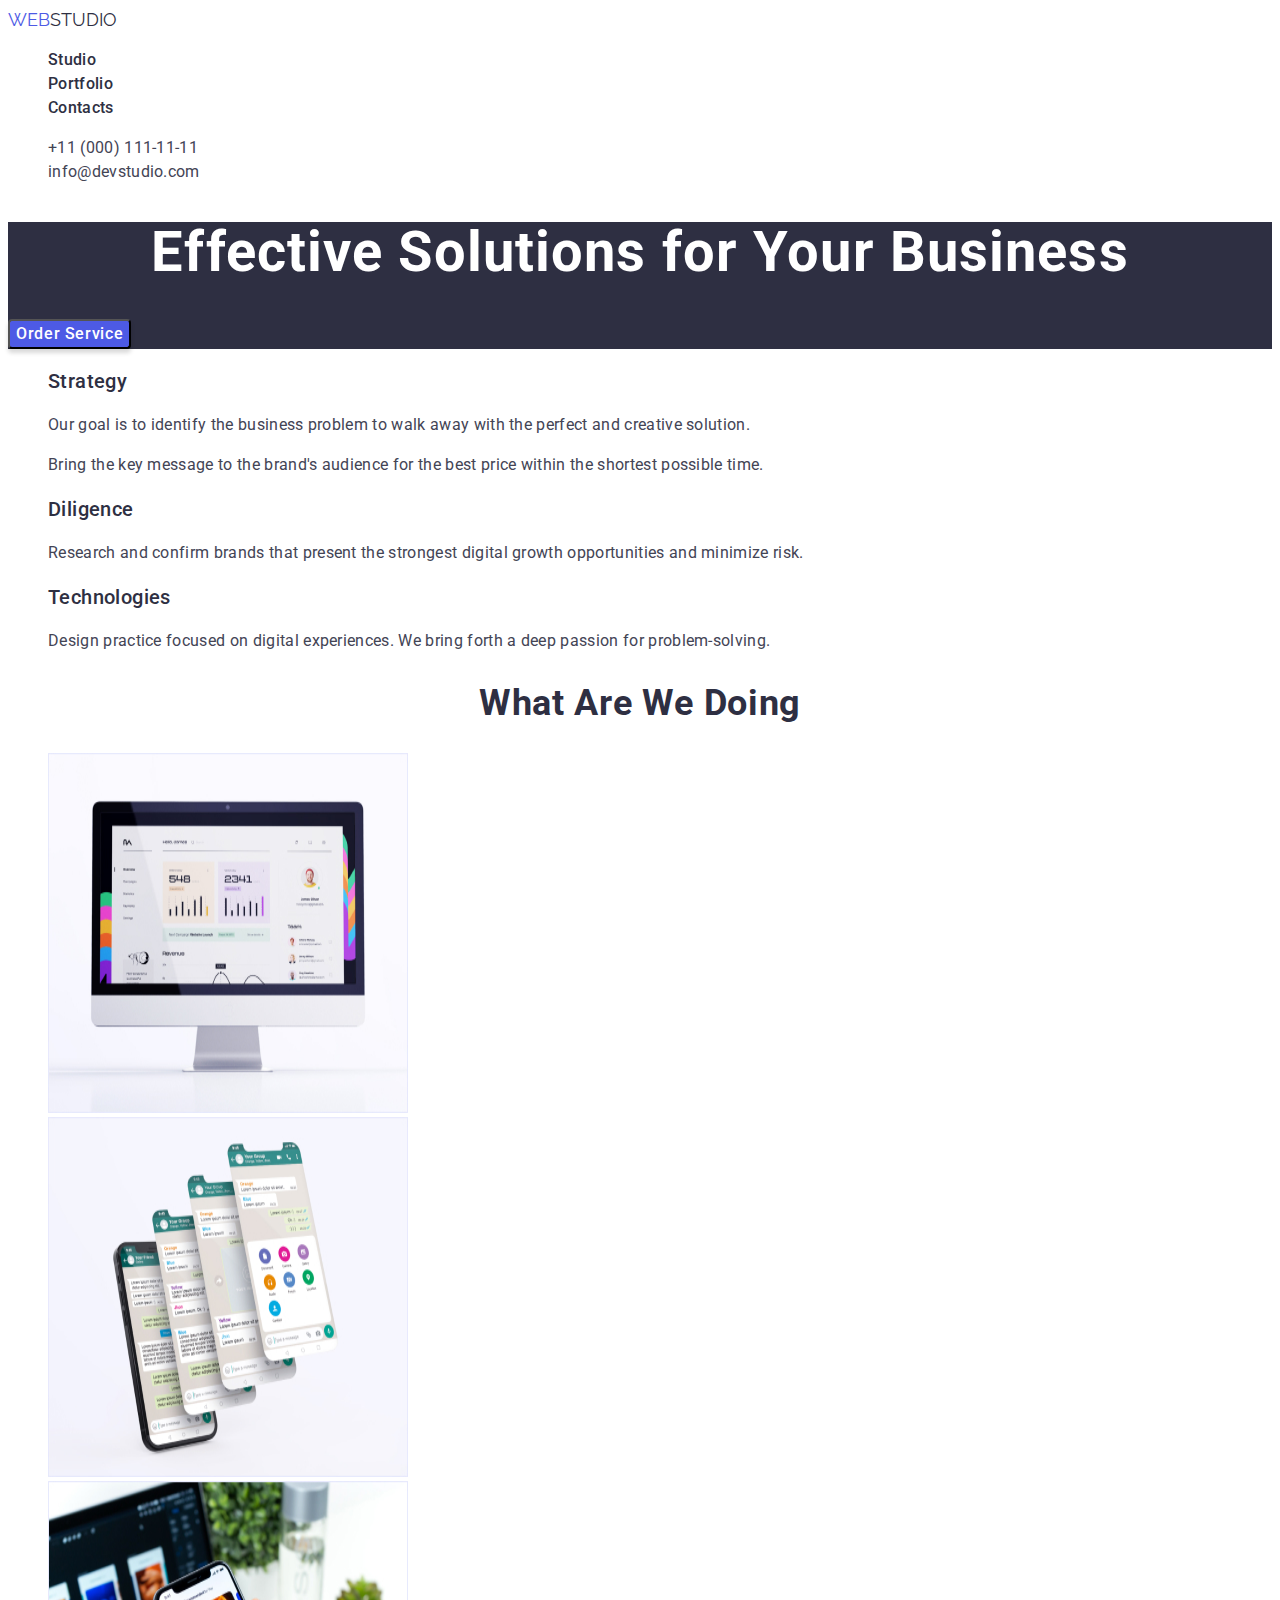
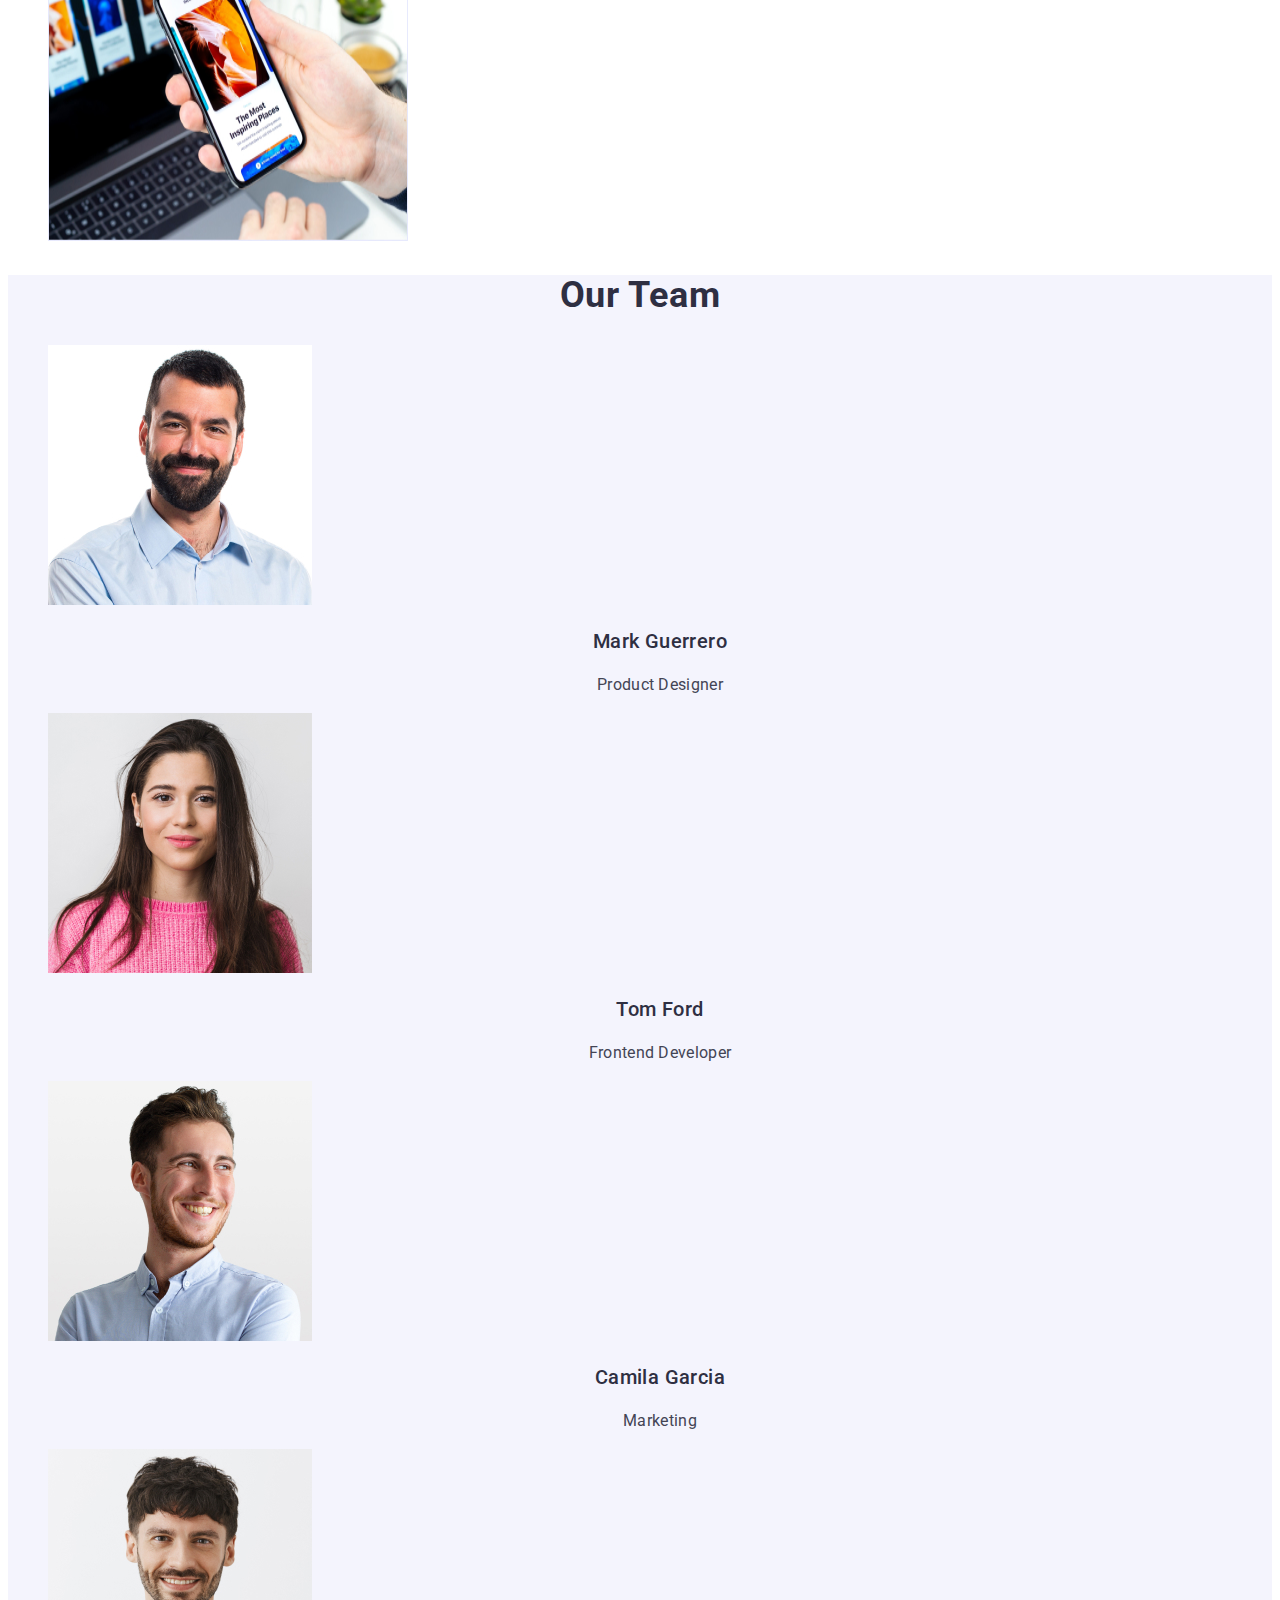
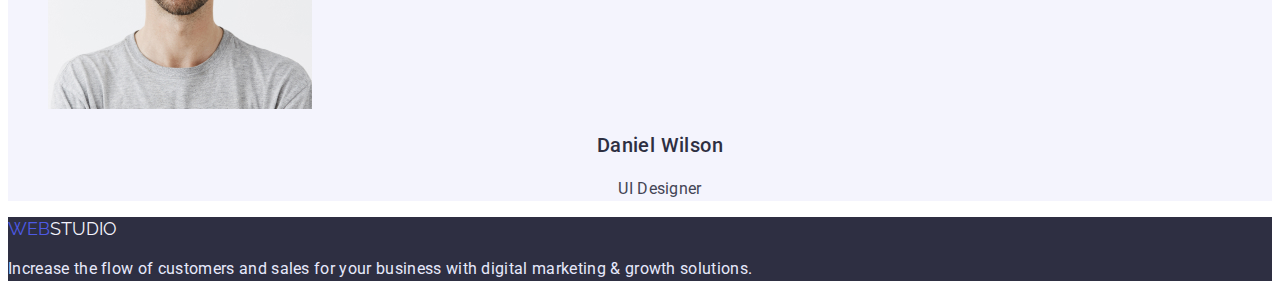
<file: index.html>
<!DOCTYPE html>
<html lang="en">
  <head>
    <meta charset="UTF-8" />
    <meta http-equiv="X-UA-Compatible" content="IE=edge" />
    <meta name="viewport" content="width=device-width, initial-scale=1.0" />
    <title>Web Studio</title>
    <link rel="preconnect" href="https://fonts.googleapis.com" />
    <link rel="preconnect" href="https://fonts.gstatic.com" crossorigin />
    <link
      href="https://fonts.googleapis.com/css2?family=Raleway:wght@800&family=Roboto:wght@400;500;700&display=swap"
      rel="stylesheet"
    />
    <link rel="stylesheet" href="./css/styles.css" />
  </head>
  <body>
    <header class="header">
      <a class="logo" href="./index.html"
        >Web<span class="header-logo-2">Studio</span></a
      >
      <nav class="header-nav">
        <ul class="header-list">
          <li class="header-item">
            <a class="header-link" href="./index.html">Studio</a>
          </li>
          <li class="header-item">
            <a class="header-link" href="./portfolio.html">Portfolio</a>
          </li>
          <li class="header-item">
            <a class="header-link" href="">Contacts</a>
          </li>
        </ul>
      </nav>
      <ul class="header-contact-list">
        <li class="header-contact-item">
          <a class="header-contact-link" href="tel:+110001111111"
            >+11 (000) 111-11-11</a
          >
        </li>
        <li>
          <a class="header-contact-link" href="mailto:info@devstudio.com"
            >info@devstudio.com</a
          >
        </li>
      </ul>
    </header>
    <main>
      <section class="hero">
        <h1 class="hero-title">Effective Solutions for Your Business</h1>
        <button class="btn" type="button">Order Service</button>
      </section>
      <section class="feat">
        <h2 class="feat-title">Features</h2>
        <ul class="feat-list">
          <li class="feat-item">
            <h3 class="feat-uppertitle">Strategy</h3>
            <p class="feat-txt">
              Our goal is to identify the business problem to walk away with the
              perfect and creative solution.
            </p>
          </li>
          <li class="feat-item">
            <h3 class="feat-title">Punctuality</h3>
            <p class="feat-txt">
              Bring the key message to the brand's audience for the best price
              within the shortest possible time.
            </p>
          </li>
          <li class="feat-item">
            <h3 class="feat-uppertitle">Diligence</h3>
            <p class="feat-txt">
              Research and confirm brands that present the strongest digital
              growth opportunities and minimize risk.
            </p>
          </li>
          <li class="feat-item">
            <h3 class="feat-uppertitle">Technologies</h3>
            <p class="feat-txt">
              Design practice focused on digital experiences. We bring forth a
              deep passion for problem-solving.
            </p>
          </li>
        </ul>
      </section>
      <section class="act">
        <h2 class="act-title">What are we doing</h2>
        <ul class="act-list">
          <li class="act-item">
            <img
              src="./images/main/activities/img1.jpg"
              alt="activities img 1"
              width="360"
              height="360"
            />
          </li>
          <li class="act-item">
            <img
              src="./images/main/activities/img2.jpg"
              alt="activities img 2"
              width="360"
              height="360"
            />
          </li>
          <li class="act-item">
            <img
              src="./images/main/activities/img3.jpg"
              alt="activities img 3"
              width="360"
              height="360"
            />
          </li>
        </ul>
      </section>
      <section class="team">
        <h2 class="team-title">Our Team</h2>
        <ul class="team-list">
          <li class="team-item">
            <img
              src="./images/main/team/img1.jpg"
              alt="Mark Guerrero"
              width="264"
              height="260"
            />
            <h3 class="team-member-name">Mark Guerrero</h3>
            <p class="team-txt">Product Designer</p>
          </li>
          <li class="team-item">
            <img
              src="./images/main/team/img2.jpg"
              alt="Tom Ford"
              width="264"
              height="260"
            />
            <h3 class="team-member-name">Tom Ford</h3>
            <p class="team-txt">Frontend Developer</p>
          </li>
          <li class="team-item">
            <img
              src="./images/main/team/img3.jpg"
              alt="Camila Garcia"
              width="264"
              height="260"
            />
            <h3 class="team-member-name">Camila Garcia</h3>
            <p class="team-txt">Marketing</p>
          </li>
          <li class="team-item">
            <img
              src="./images/main/team/img4.jpg"
              alt="Daniel Wilson"
              width="264"
              height="260"
            />
            <h3 class="team-member-name">Daniel Wilson</h3>
            <p class="team-txt">UI Designer</p>
          </li>
        </ul>
      </section>
    </main>
    <footer class="footer">
      <a class="logo" href="./index.html"
        >Web<span class="footer-logo-2">Studio</span></a
      >
      <p class="footer-txt">
        Increase the flow of customers and sales for your business with digital
        marketing & growth solutions.
      </p>
    </footer>
  </body>
</html>
</file>
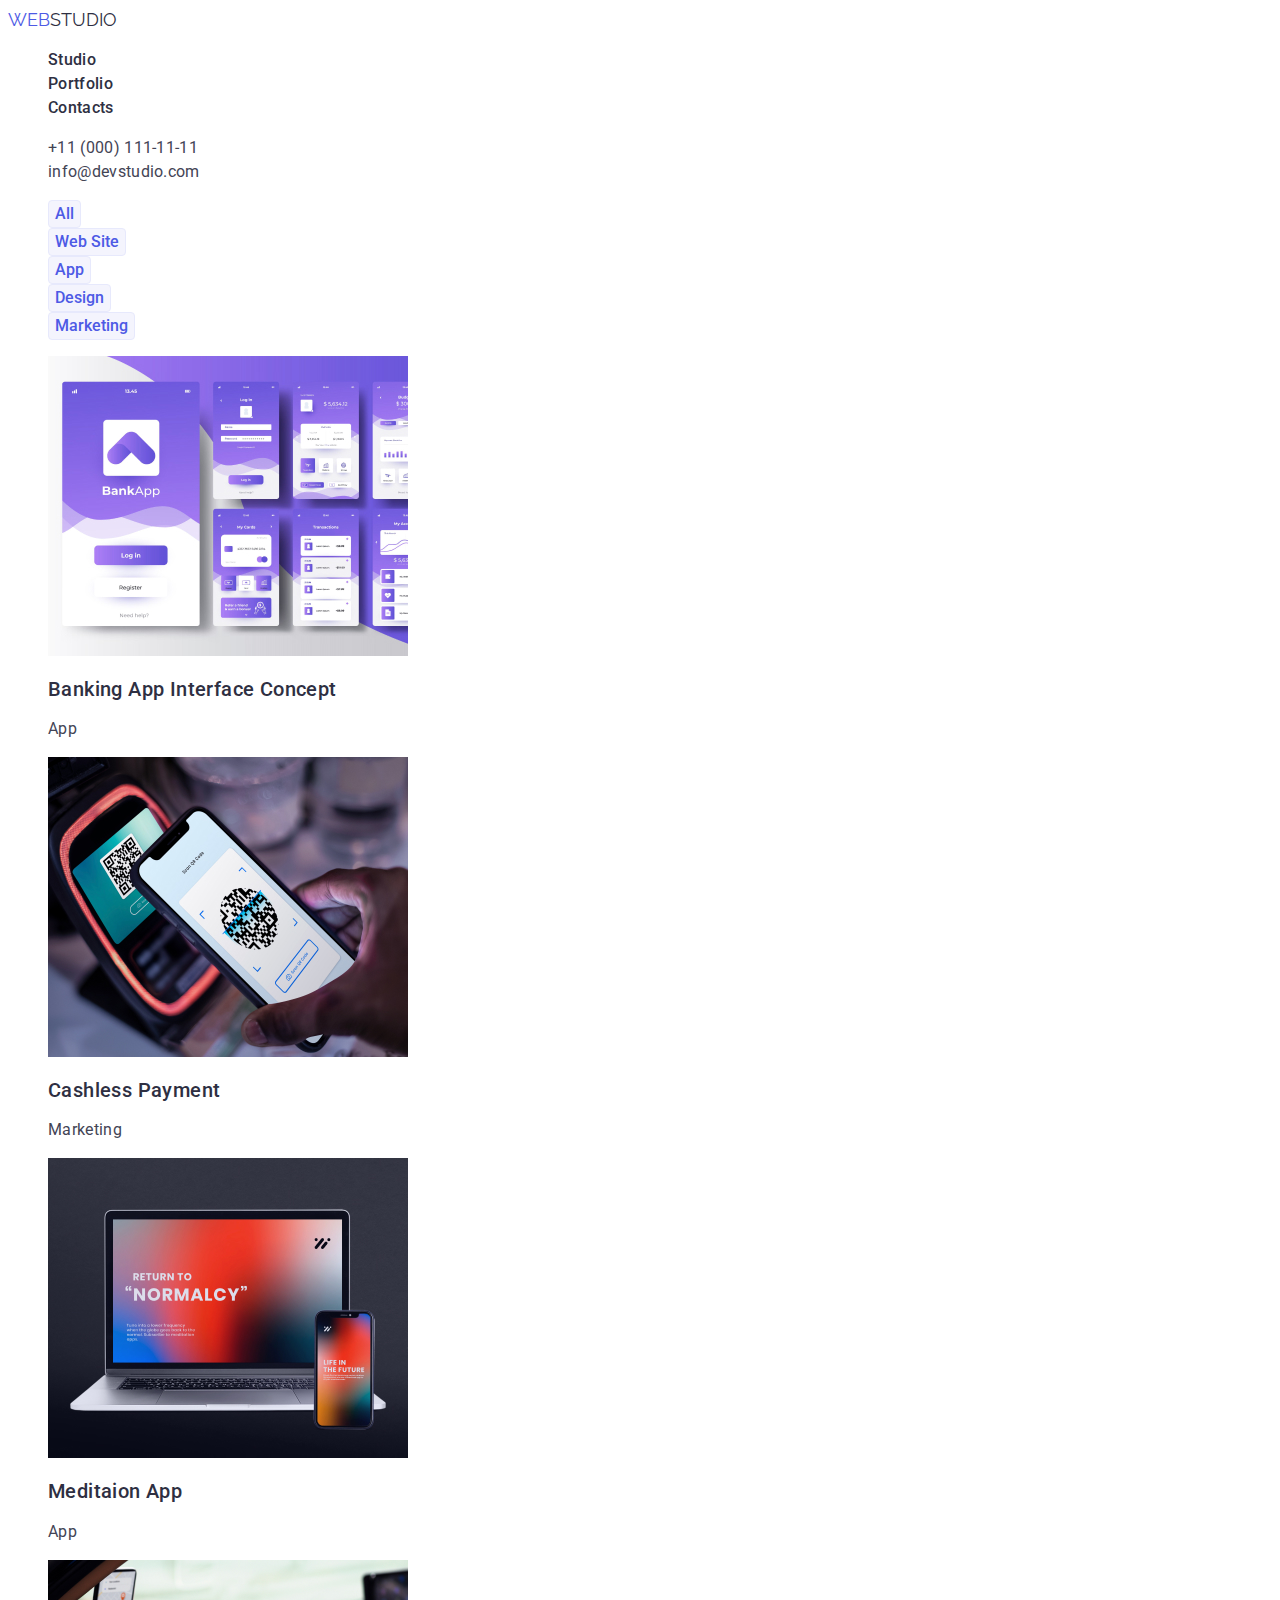
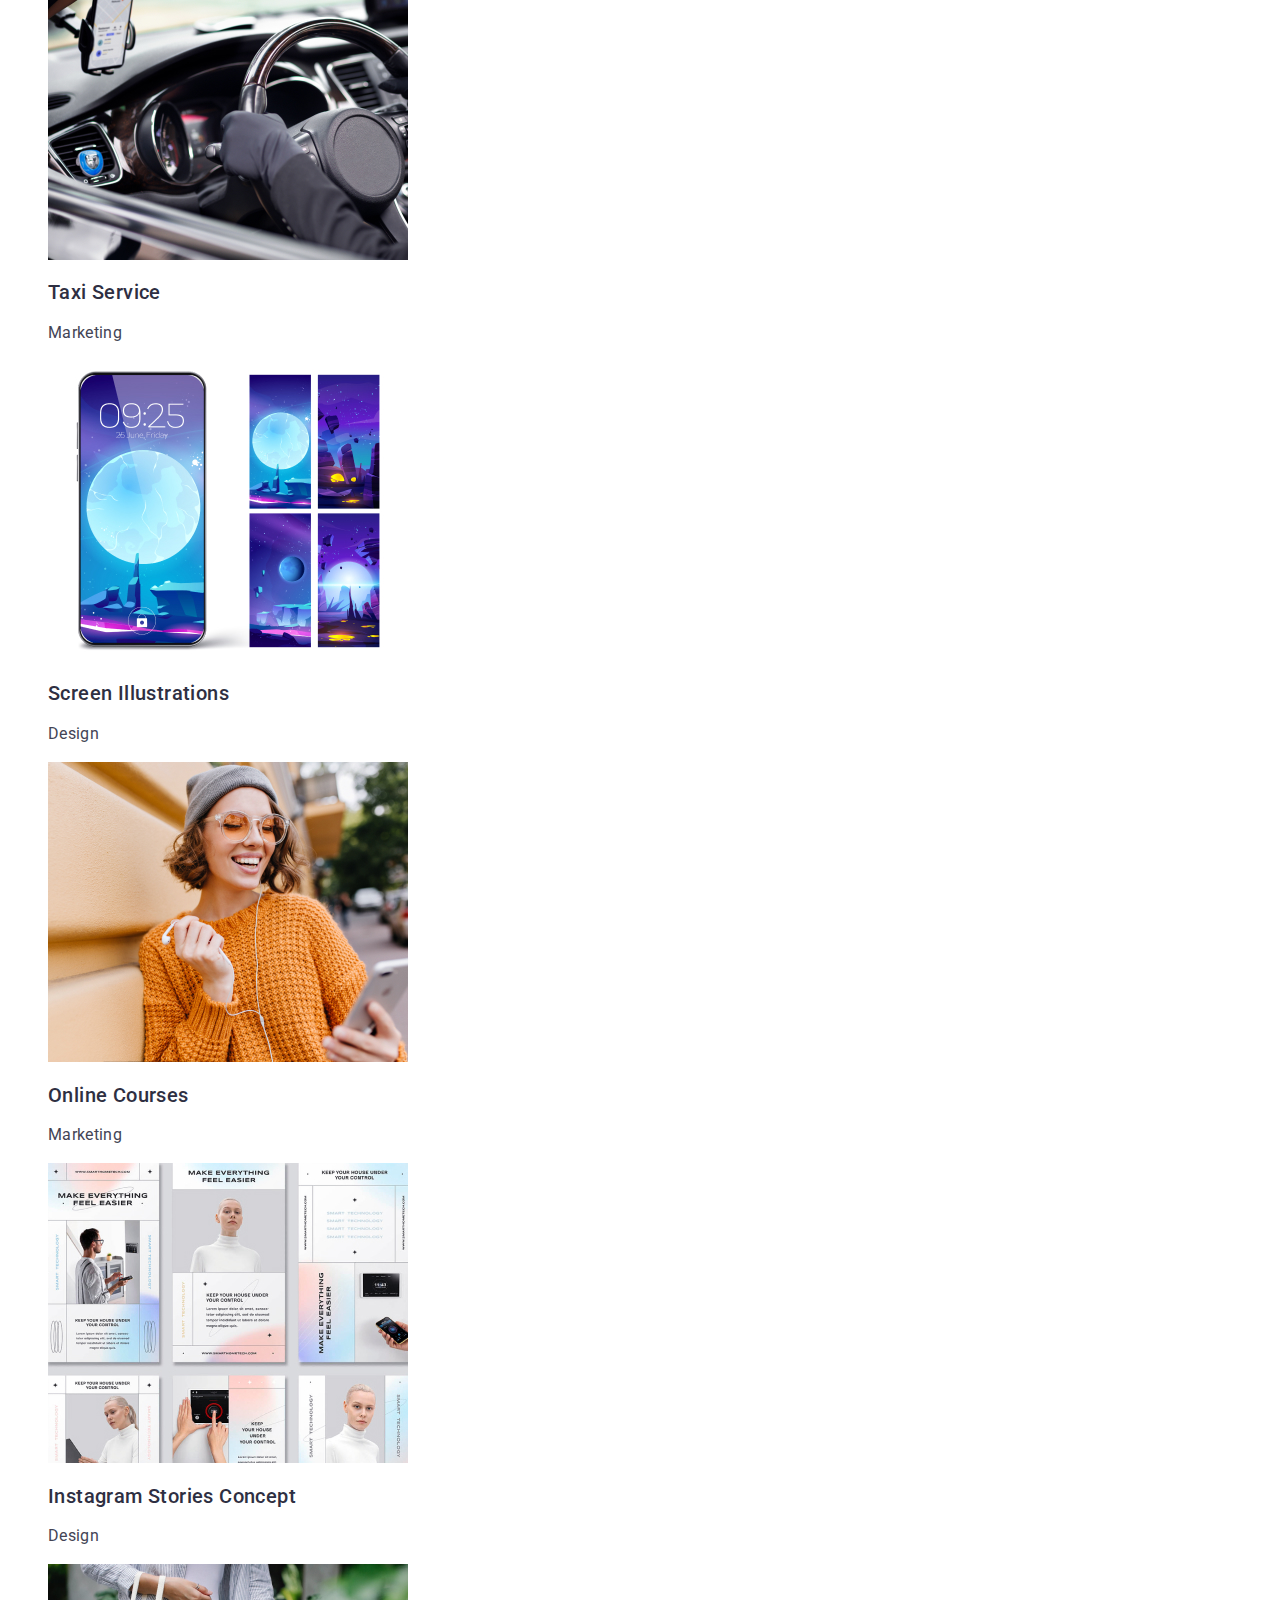
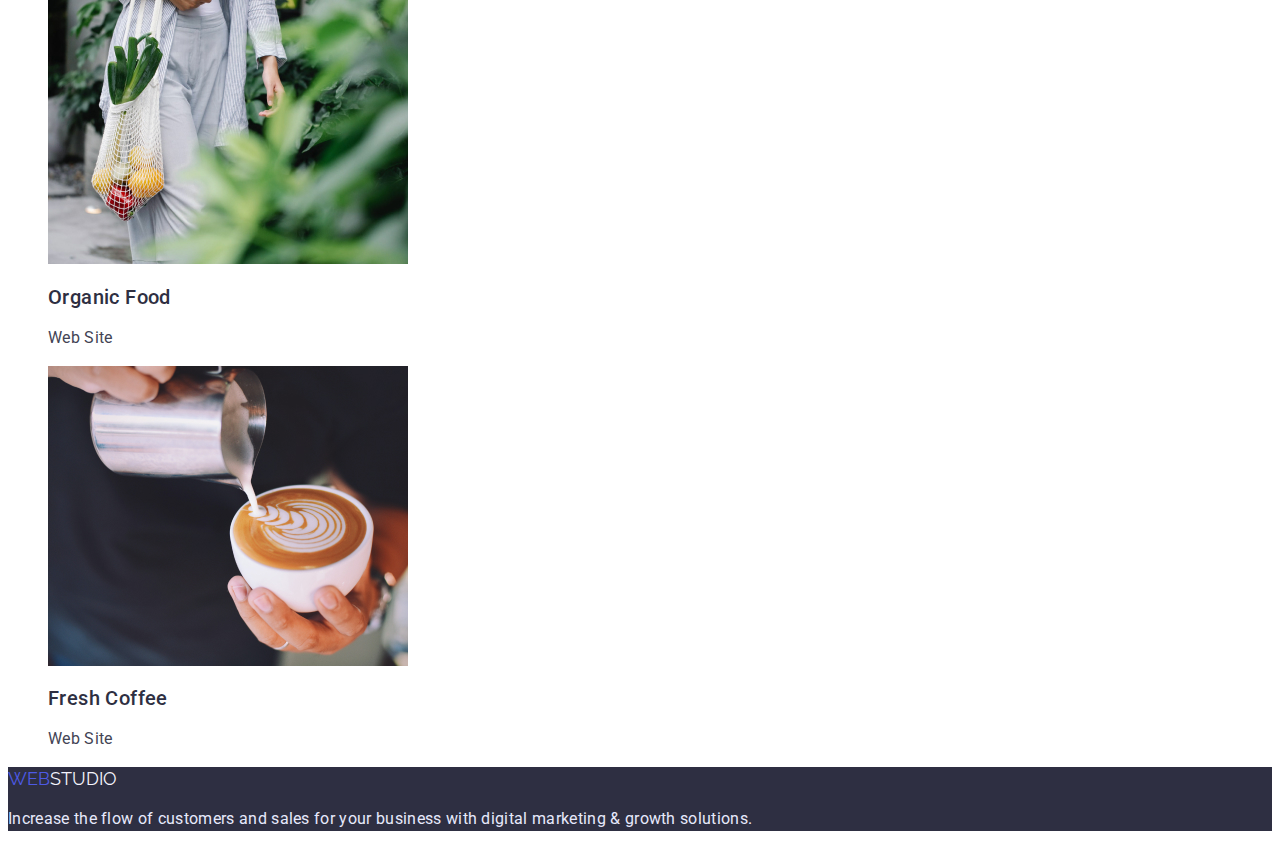
<file: portfolio.html>
<!DOCTYPE html>
<html lang="en">
  <head>
    <meta charset="UTF-8" />
    <meta http-equiv="X-UA-Compatible" content="IE=edge" />
    <meta name="viewport" content="width=device-width, initial-scale=1.0" />
    <title>Portfolio</title>
    <link rel="preconnect" href="https://fonts.googleapis.com" />
    <link rel="preconnect" href="https://fonts.gstatic.com" crossorigin />
    <link
      href="https://fonts.googleapis.com/css2?family=Raleway:wght@800&family=Roboto:wght@400;500;700&display=swap"
      rel="stylesheet"
    />
    <link rel="stylesheet" href="./css/styles.css" />
  </head>
  <body>
    <header class="header">
      <a class="logo" href="./index.html"
        >Web<span class="header-logo-2">Studio</span></a
      >
      <nav class="header-nav">
        <ul class="header-list">
          <li class="header-item">
            <a class="header-link" href="./index.html">Studio</a>
          </li>
          <li class="header-item">
            <a class="header-link" href="./portfolio.html">Portfolio</a>
          </li>
          <li class="header-item">
            <a class="header-link" href="">Contacts</a>
          </li>
        </ul>
      </nav>
      <ul class="header-contact-list">
        <li class="header-contact-item">
          <a class="header-contact-link" href="tel:+110001111111"
            >+11 (000) 111-11-11</a
          >
        </li>
        <li class="header-contact-item">
          <a class="header-contact-link" href="mailto:info@devstudio.com"
            >info@devstudio.com</a
          >
        </li>
      </ul>
    </header>
    <main>
      <section class="filter-section">
        <h1 class="filter-title">Portfolio</h1>
        <ul class="filter-list">
          <li class="filter-item">
            <button class="filter-btn" type="button">All</button>
          </li>
          <li class="filter-item">
            <button class="filter-btn" type="button">Web Site</button>
          </li>
          <li class="filter-item">
            <button class="filter-btn" type="button">App</button>
          </li>
          <li class="filter-item">
            <button class="filter-btn" type="button">Design</button>
          </li>
          <li class="filter-item">
            <button class="filter-btn" type="button">Marketing</button>
          </li>
        </ul>
      </section>
      <section class="row-1">
        <ul class="row-1-list">
          <li class="row-1-item">
            <img
              class="row-img"
              src="./images/main/rows/img1.jpg"
              alt="Banking App Interface Concept"
              width="360"
              height="300"
            />
            <h2 class="row-uppertitle">Banking App Interface Concept</h2>
            <p class="row-txt">App</p>
          </li>
          <li class="row-1-item">
            <img
              class="row-img"
              src="./images/main/rows/img2.jpg"
              alt="Cashless Payment Marketing"
              width="360"
              height="300"
            />
            <h2 class="row-uppertitle">Cashless Payment</h2>
            <p class="row-txt">Marketing</p>
          </li>
          <li class="row-1-item">
            <img
              class="row-img"
              src="./images/main/rows/img3.jpg"
              alt="Meditaion App"
              width="360"
              height="300"
            />
            <h2 class="row-uppertitle">Meditaion App</h2>
            <p class="row-txt">App</p>
          </li>
        </ul>
      </section>
      <section class="row-2">
        <ul class="row-2-list">
          <li class="row-2-item">
            <img
              class="row-img"
              src="./images/main/rows/img4.jpg"
              alt="Taxi Service Marketing"
              width="360"
              height="300"
            />
            <h2 class="row-uppertitle">Taxi Service</h2>
            <p class="row-txt">Marketing</p>
          </li>
          <li class="row-2-item">
            <img
              class="row-img"
              src="./images/main/rows/img5.jpg"
              alt="Screen Illustrations Design"
              width="360"
              height="300"
            />
            <h2 class="row-uppertitle">Screen Illustrations</h2>
            <p class="row-txt">Design</p>
          </li>
          <li class="row-2-item">
            <img
              class="row-img"
              src="./images/main/rows/img6.jpg"
              alt="Online Courses Marketing"
              width="360"
              height="300"
            />
            <h2 class="row-uppertitle">Online Courses</h2>
            <p class="row-txt">Marketing</p>
          </li>
        </ul>
      </section>
      <section class="row-3">
        <ul class="row-3-list">
          <li class="row-3-item">
            <img
              class="row-img"
              src="./images/main/rows/img7.jpg"
              alt="Instagram Stories Concept Design"
              width="360"
              height="300"
            />
            <h2 class="row-uppertitle">Instagram Stories Concept</h2>
            <p class="row-txt">Design</p>
          </li>
          <li class="row-3-item">
            <img
              class="row-img"
              src="./images/main/rows/img8.jpg"
              alt="Organic Food Web Site"
              width="360"
              height="300"
            />
            <h2 class="row-uppertitle">Organic Food</h2>
            <p class="row-txt">Web Site</p>
          </li>
          <li class="row-3-item">
            <img
              class="row-img"
              src="./images/main/rows/img9.jpg"
              alt="Fresh Coffee Web Site"
              width="360"
              height="300"
            />
            <h2 class="row-uppertitle">Fresh Coffee</h2>
            <p class="row-txt">Web Site</p>
          </li>
        </ul>
      </section>
    </main>
    <footer class="footer">
      <a class="logo" href="./index.html"
        >WEB<span class="footer-logo-2">STUDIO</span></a
      >
      <p class="footer-txt">
        Increase the flow of customers and sales for your business with digital
        marketing & growth solutions.
      </p>
    </footer>
  </body>
</html>
</file>
<file: css/styles.css>
:root {
  /* fonts */
  --main-font: "Roboto", sans-serif;
  --sec-font: "Raleway", sans-serif;
  /* txt colors */
  --color-iris: #4d5ae5;
  --color-ocean: #404bbf;
  --color-navy-blue: #2e2f42;
  --color-green: #31d0aa;
  --color-slate: #434455;
  --color-light-slate: #8e8f99;
  --color-cornflower: #e7e9fc;
  --color-cloud: #f4f4fd;
  --color-navy-blue-modal: #2e2f42;
  --color-grey: #2e2f42;
  /* bcg colors */
  --main-bcg-color: #ffffff;
  --sec-bcg-color: #2e2f42;
  --cloud-bcg-color: #f4f4fd;
}

/* others */
body {
  background-color: var(--main-bcg-color);
  font-family: var(--main-font);
  color: var(--color-navy-blue);
}

a {
  text-decoration: none;
}

li {
  list-style-type: none;
}

/* STUDIO PAGE */

/* header */
.header {
}
.logo {
  font-family: var(--sec-font);
  font-size: 18px;
  line-height: 24px;
  color: var(--color-iris);
  text-transform: uppercase;
}
.header-logo-2 {
  font-family: var(--sec-font);
  font-size: 18px;
  line-height: calc(24 / 18);
  color: var(--color-navy-blue);
  text-transform: uppercase;
}
.header-nav {
}
.header-list {
}
.header-item {
}
.header-link {
  font-weight: 500;
  line-height: calc(24 / 16);
  letter-spacing: 0.02em;
  color: var(--color-navy-blue);
}
.header-link:hover,
.header-link:focus,
.header-link:active {
  color: var(--color-ocean);
}
.header-contact-link {
  line-height: calc(24 / 16);
  letter-spacing: 0.02em;
  color: var(--color-slate);
}
.header-contact-link:hover,
.header-contact-link:focus,
.header-contact-link:active {
  color: var(--color-ocean);
}

/* hero section */
.hero {
  background-color: var(--sec-bcg-color);
}
.hero-title {
  font-size: 56px;
  line-height: calc(60 / 56);
  text-align: center;
  letter-spacing: 0.02em;
  color: #ffffff;
}
.btn {
  cursor: pointer;
  font-family: inherit;
  font-weight: 500;
  font-size: 16px;
  line-height: calc(24 / 16);
  display: flex;
  align-items: center;
  letter-spacing: 0.04em;
  color: #ffffff;
  background-color: var(--color-iris);
  box-shadow: 0px 4px 4px rgba(0, 0, 0, 0.15);
  border-radius: 4px;
}

.btn:hover,
.btn:focus,
.btn:active {
  background-color: var(--color-ocean);
}

/* features section */
.feat {
}
.feat-title {
  display: none;
}
.feat-list {
}
.feat-item {
}
.feat-uppertitle {
  font-weight: 500;
  font-size: 20px;
  line-height: 24px;
  letter-spacing: 0.02em;
  color: var(--color-navy-blue);
}
.feat-txt {
  font-size: 16px;
  line-height: 24px;
  letter-spacing: 0.02em;
  color: var(--color-slate);
}

/* activities section */
.act {
}
.act-title {
  font-size: 36px;
  line-height: calc(40 / 36);
  text-align: center;
  letter-spacing: 0.02em;
  text-transform: capitalize;
}

.act-list {
}
.act-item {
}

/* team section */
.team {
  background-color: var(--cloud-bcg-color);
}
.team-title {
  font-size: 36px;
  line-height: calc(40 / 36);
  text-align: center;
  letter-spacing: 0.02em;
  text-transform: capitalize;
}
.team-list {
}
.team-item {
}
.team-member-name {
  font-weight: 500;
  font-size: 20px;
  line-height: calc(24 / 20);
  text-align: center;
  letter-spacing: 0.02em;
  color: var(--color-navy-blue);
}
.team-txt {
  line-height: calc(24 / 16);
  text-align: center;
  letter-spacing: 0.02em;
  color: var(--color-slate);
}

/* footer */
.footer {
  background-color: var(--sec-bcg-color);
}
.footer-logo-2 {
  font-family: var(--sec-font);
  font-size: 18px;
  line-height: calc(21 / 18);
  color: var(--color-cloud);
  text-transform: uppercase;
}
.footer-txt {
  line-height: calc(24 / 16);
  letter-spacing: 0.02em;
  color: var(--color-cornflower);
}

/* PORTFOLIO PAGE */

/* filter section */
.filter-section {
}
.filter-title {
  display: none;
}
.filter-list {
}
.filter-item {
}
.filter-btn {
  display: flex;
  flex-direction: row;
  justify-content: center;
  align-items: center;
  background: var(--cloud-bcg-color);
  border: 1px solid #e7e9fc;
  border-radius: 4px;
  color: var(--color-iris);
  font-family: inherit;
  font-weight: 500;
  font-size: 16px;
  line-height: 24px;
  cursor: pointer;
}
.filter-btn:hover,
.filter-btn:focus,
.filter-btn:active {
  background: #404bbf;
  box-shadow: 0px 3px 1px rgba(0, 0, 0, 0.1), 0px 2px 1px rgba(0, 0, 0, 0.08),
    0px 2px 2px rgba(0, 0, 0, 0.12);
  border-radius: 4px;
  color: #ffffff;
}

/* row 1 section */
.row-1 {
}
.row-1-list {
}
.row-1-item {
}
.row-img {
}
.row-uppertitle {
  font-weight: 500;
  font-size: 20px;
  line-height: calc(24 / 20);
  letter-spacing: 0.02em;
  color: var(--color-navy-blue);
}
.row-txt {
  line-height: calc(24 / 16);
  letter-spacing: 0.02em;
  color: var(--color-slate);
}
/* row 2 section */
.row-2 {
}
.row-2-list {
}
.row-2-item {
}
/* row 3 section */
.row-3 {
}
.row-3-list {
}
.row-3-item {
}
</file>
